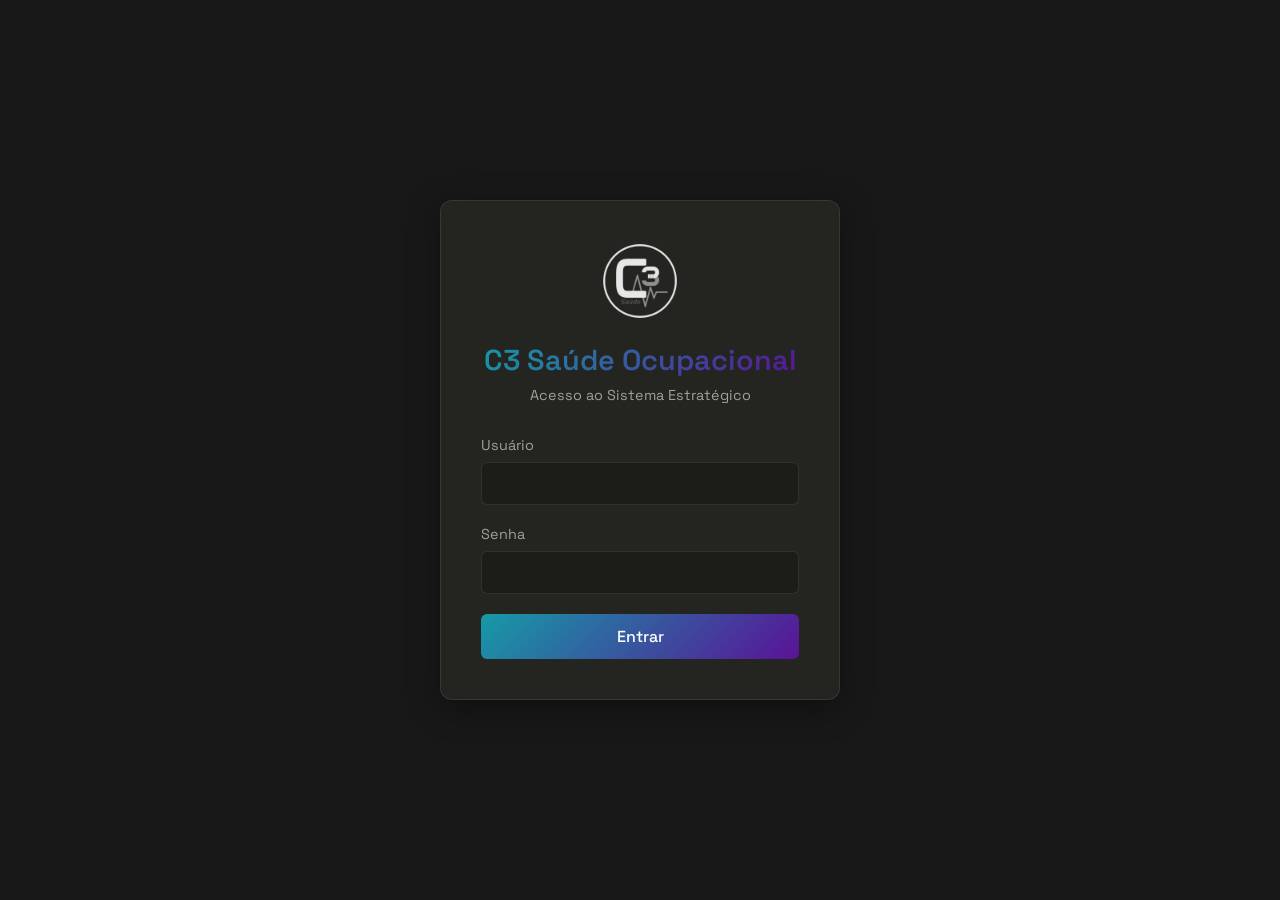
<file: index.html>
<!DOCTYPE html>
<html lang="pt-BR">
<head>
    <meta charset="UTF-8">
    <meta name="viewport" content="width=device-width, initial-scale=1.0">
    <title>Login - C3 Saúde Ocupacional</title>
    <link rel="preconnect" href="https://fonts.googleapis.com">
    <link rel="preconnect" href="https://fonts.gstatic.com" crossorigin>
    <link href="https://fonts.googleapis.com/css2?family=Space+Grotesk:wght@300;400;500;600;700&display=swap" rel="stylesheet">
    <link rel="stylesheet" href="css/style.css">
</head>
<body class="login-body">
    <div class="login-container glass-panel">
        <div class="login-header">
            <img src="img/logo.png" alt="C3 Saúde" class="login-logo">
            <h1>C3 Saúde Ocupacional</h1>
            <p>Acesso ao Sistema Estratégico</p>
        </div>
        <form id="loginForm" class="login-form">
            <div class="input-group">
                <label for="username">Usuário</label>
                <input type="text" id="username" name="username" required autocomplete="off">
            </div>
            <div class="input-group">
                <label for="password">Senha</label>
                <input type="password" id="password" name="password" required>
            </div>
            <div id="loginError" class="error-message hidden">Credenciais inválidas.</div>
            <button type="submit" class="btn-primary">Entrar</button>
        </form>
    </div>
    <script src="js/auth.js"></script>
</body>
</html>
</file>
<file: css/style.css>
/* Globals & Variables */
:root {
    --bg-main: #181818; /* VS Code dark background */
    --color-primary: #169aa7; /* Cyan */
    --color-primary-hover: #13838e;
    --color-accent: #591397; /* Purple */
    --color-card-bg: #37392E; /* Dark Olive/Gray */
    --color-text-main: #EADEDA; /* Beige/Off-white */
    --color-text-muted: #a0a09e;
    --color-error: #ff5252;
    --glass-bg: rgba(55, 57, 46, 0.4);
    --glass-border: rgba(234, 222, 218, 0.1);
    --glass-shadow: 0 8px 32px 0 rgba(0, 0, 0, 0.37);
    --transition-speed: 0.3s;
}

* {
    margin: 0;
    padding: 0;
    box-sizing: border-box;
}

body {
    font-family: 'Space Grotesk', sans-serif;
    background-color: var(--bg-main);
    color: var(--color-text-main);
    min-height: 100vh;
    overflow-x: hidden;
}

/* Custom Scrollbar */
::-webkit-scrollbar {
    width: 8px;
    height: 8px;
}
::-webkit-scrollbar-track {
    background: var(--bg-main);
}
::-webkit-scrollbar-thumb {
    background: var(--color-card-bg);
    border-radius: 4px;
}
::-webkit-scrollbar-thumb:hover {
    background: var(--color-primary);
}

/* Glassmorphism Utilities */
.glass-panel {
    background: var(--glass-bg);
    backdrop-filter: blur(10px);
    -webkit-backdrop-filter: blur(10px);
    border: 1px solid var(--glass-border);
    border-radius: 12px;
    box-shadow: var(--glass-shadow);
}

/* Typography */
h1, h2, h3 {
    font-weight: 600;
}

/* Buttons */
button {
    font-family: inherit;
    cursor: pointer;
    border: none;
    outline: none;
    border-radius: 6px;
    transition: all var(--transition-speed) ease;
}

.btn-primary {
    background: linear-gradient(135deg, var(--color-primary) 0%, var(--color-accent) 100%);
    color: white;
    padding: 12px 24px;
    font-size: 1rem;
    font-weight: 500;
}

.btn-primary:hover {
    opacity: 0.9;
    transform: translateY(-2px);
    box-shadow: 0 4px 12px rgba(22, 154, 167, 0.4);
}

.btn-secondary {
    background: transparent;
    border: 1px solid var(--color-primary);
    color: var(--color-primary);
    padding: 8px 16px;
}

.btn-secondary:hover {
    background: rgba(22, 154, 167, 0.1);
}

.btn-icon {
    background: transparent;
    color: var(--color-text-main);
    font-size: 1.5rem;
    padding: 4px;
}

/* ------------------ */
/* Login Page         */
/* ------------------ */
.login-body {
    display: flex;
    align-items: center;
    justify-content: center;
}

.login-container {
    width: 100%;
    max-width: 400px;
    padding: 40px;
    text-align: center;
}

.login-header h1 {
    font-size: 1.8rem;
    margin-bottom: 8px;
    background: linear-gradient(135deg, var(--color-primary), var(--color-accent));
    -webkit-background-clip: text;
    -webkit-text-fill-color: transparent;
}

.login-header p {
    color: var(--color-text-muted);
    margin-bottom: 32px;
    font-size: 0.9rem;
}

.login-form {
    display: flex;
    flex-direction: column;
    gap: 20px;
}

.input-group {
    text-align: left;
}

.input-group label {
    display: block;
    margin-bottom: 8px;
    font-size: 0.9rem;
    color: var(--color-text-muted);
}

.input-group input {
    width: 100%;
    padding: 12px;
    background: rgba(0, 0, 0, 0.2);
    border: 1px solid var(--glass-border);
    border-radius: 6px;
    color: var(--color-text-main);
    font-family: inherit;
    transition: border-color var(--transition-speed);
}

.input-group input:focus {
    border-color: var(--color-primary);
    outline: none;
}

.error-message {
    color: var(--color-error);
    font-size: 0.85rem;
    text-align: left;
}

.hidden {
    display: none;
}

/* ------------------ */
/* Dashboard Layout   */
/* ------------------ */
.dashboard-body {
    display: flex;
    flex-direction: column;
}

/* Sidebar */
.sidebar {
    position: fixed;
    left: -250px;
    top: 0;
    bottom: 0;
    width: 250px;
    z-index: 1000;
    transition: left var(--transition-speed) ease;
    border-radius: 0;
    border-left: none;
    border-top: none;
    border-bottom: none;
    display: flex;
    flex-direction: column;
}

.sidebar.open {
    left: 0;
}

.sidebar-header {
    padding: 20px;
    display: flex;
    justify-content: center;
    align-items: center;
    border-bottom: 1px solid var(--glass-border);
    position: relative;
}

#toggleSidebar {
    position: absolute;
    right: 20px;
}

.sidebar-logo {
    width: 60px;
    height: 60px;
    object-fit: contain;
}

.mobile-logo {
    width: 40px;
    height: 40px;
    object-fit: contain;
}

.login-logo {
    width: 80px;
    height: 80px;
    object-fit: contain;
    margin-bottom: 16px;
}

.sidebar-nav {
    padding: 20px 0;
    display: flex;
    flex-direction: column;
}

.nav-item {
    padding: 12px 20px;
    color: var(--color-text-muted);
    text-decoration: none;
    transition: all var(--transition-speed);
    border-left: 3px solid transparent;
}

.nav-item:hover, .nav-item.active {
    color: var(--color-text-main);
    background: rgba(22, 154, 167, 0.1);
    border-left-color: var(--color-primary);
}

/* Main Content */
.main-content {
    flex: 1;
    display: flex;
    flex-direction: column;
    min-height: 100vh;
    transition: margin-left var(--transition-speed) ease;
}

.top-header {
    display: flex;
    justify-content: space-between;
    align-items: center;
    padding: 16px 24px;
    margin: 16px;
    border-radius: 12px;
}

.header-title {
    display: flex;
    align-items: center;
    gap: 16px;
}

.header-title h1 {
    font-size: 1.2rem;
}

.content-wrapper {
    padding: 0 16px 24px 16px;
    display: flex;
    flex-direction: column;
    gap: 24px;
}

/* KPIs */
.kpi-grid {
    display: grid;
    grid-template-columns: 1fr;
    gap: 16px;
}

.kpi-card {
    padding: 20px;
    display: flex;
    flex-direction: column;
    gap: 8px;
    border-left: 4px solid var(--color-primary);
}

.kpi-card:nth-child(2) { border-left-color: var(--color-accent); }
.kpi-card:nth-child(3) { border-left-color: var(--color-primary); }
.kpi-card:nth-child(4) { border-left-color: var(--color-accent); }

.kpi-card h3 {
    font-size: 0.9rem;
    color: var(--color-text-muted);
    font-weight: 500;
}

.kpi-value {
    font-size: 2rem;
    font-weight: 700;
}

/* Charts */
.charts-grid {
    display: grid;
    grid-template-columns: 1fr;
    gap: 24px;
}

.chart-card {
    padding: 20px;
}

.chart-card h2 {
    font-size: 1.1rem;
    margin-bottom: 16px;
    color: var(--color-text-main);
}

/* Table */
.table-section {
    padding: 20px;
}

.table-section h2 {
    font-size: 1.1rem;
    margin-bottom: 16px;
}

.table-responsive {
    overflow-x: auto;
}

.data-table {
    width: 100%;
    border-collapse: collapse;
    text-align: left;
}

.data-table th, .data-table td {
    padding: 12px 16px;
    border-bottom: 1px solid var(--glass-border);
}

.data-table th {
    color: var(--color-text-muted);
    font-weight: 500;
    font-size: 0.9rem;
}

.data-table tbody tr {
    transition: background-color var(--transition-speed);
}

.data-table tbody tr:hover {
    background-color: rgba(255, 255, 255, 0.05);
}

.progress-container {
    width: 100%;
    background-color: rgba(255, 255, 255, 0.1);
    border-radius: 4px;
    height: 8px;
    overflow: hidden;
}

.progress-bar {
    height: 100%;
    background: linear-gradient(90deg, var(--color-primary), var(--color-accent));
    border-radius: 4px;
}

/* Loading Overlay */
.loading-overlay {
    position: fixed;
    top: 0;
    left: 0;
    width: 100vw;
    height: 100vh;
    background: var(--bg-main);
    z-index: 9999;
    display: flex;
    flex-direction: column;
    align-items: center;
    justify-content: center;
    gap: 16px;
    transition: opacity 0.5s ease;
}

.loading-overlay h2 {
    background: linear-gradient(135deg, var(--color-primary), var(--color-accent));
    -webkit-background-clip: text;
    -webkit-text-fill-color: transparent;
}

.spinner {
    width: 50px;
    height: 50px;
    border: 4px solid var(--glass-border);
    border-top: 4px solid var(--color-primary);
    border-radius: 50%;
    animation: spin 1s linear infinite;
}

@keyframes spin {
    0% { transform: rotate(0deg); }
    100% { transform: rotate(360deg); }
}

.fade-out {
    opacity: 0;
    pointer-events: none;
}

/* Media Queries (Mobile First) */
@media (min-width: 768px) {
    .kpi-grid {
        grid-template-columns: repeat(2, 1fr);
    }
}

@media (min-width: 1024px) {
    .dashboard-body {
        flex-direction: row;
    }
    
    .sidebar {
        position: static;
        width: 250px;
        border-right: 1px solid var(--glass-border);
        border-radius: 0 12px 12px 0;
        margin-right: 16px;
        margin-top: 16px;
        margin-bottom: 16px;
    }

    #toggleSidebar {
        display: none;
    }

    .mobile-only {
        display: none;
    }

    .main-content {
        margin-left: 0;
    }

    .kpi-grid {
        grid-template-columns: repeat(4, 1fr);
    }

    .charts-grid {
        grid-template-columns: repeat(2, 1fr);
    }
}
</file>
